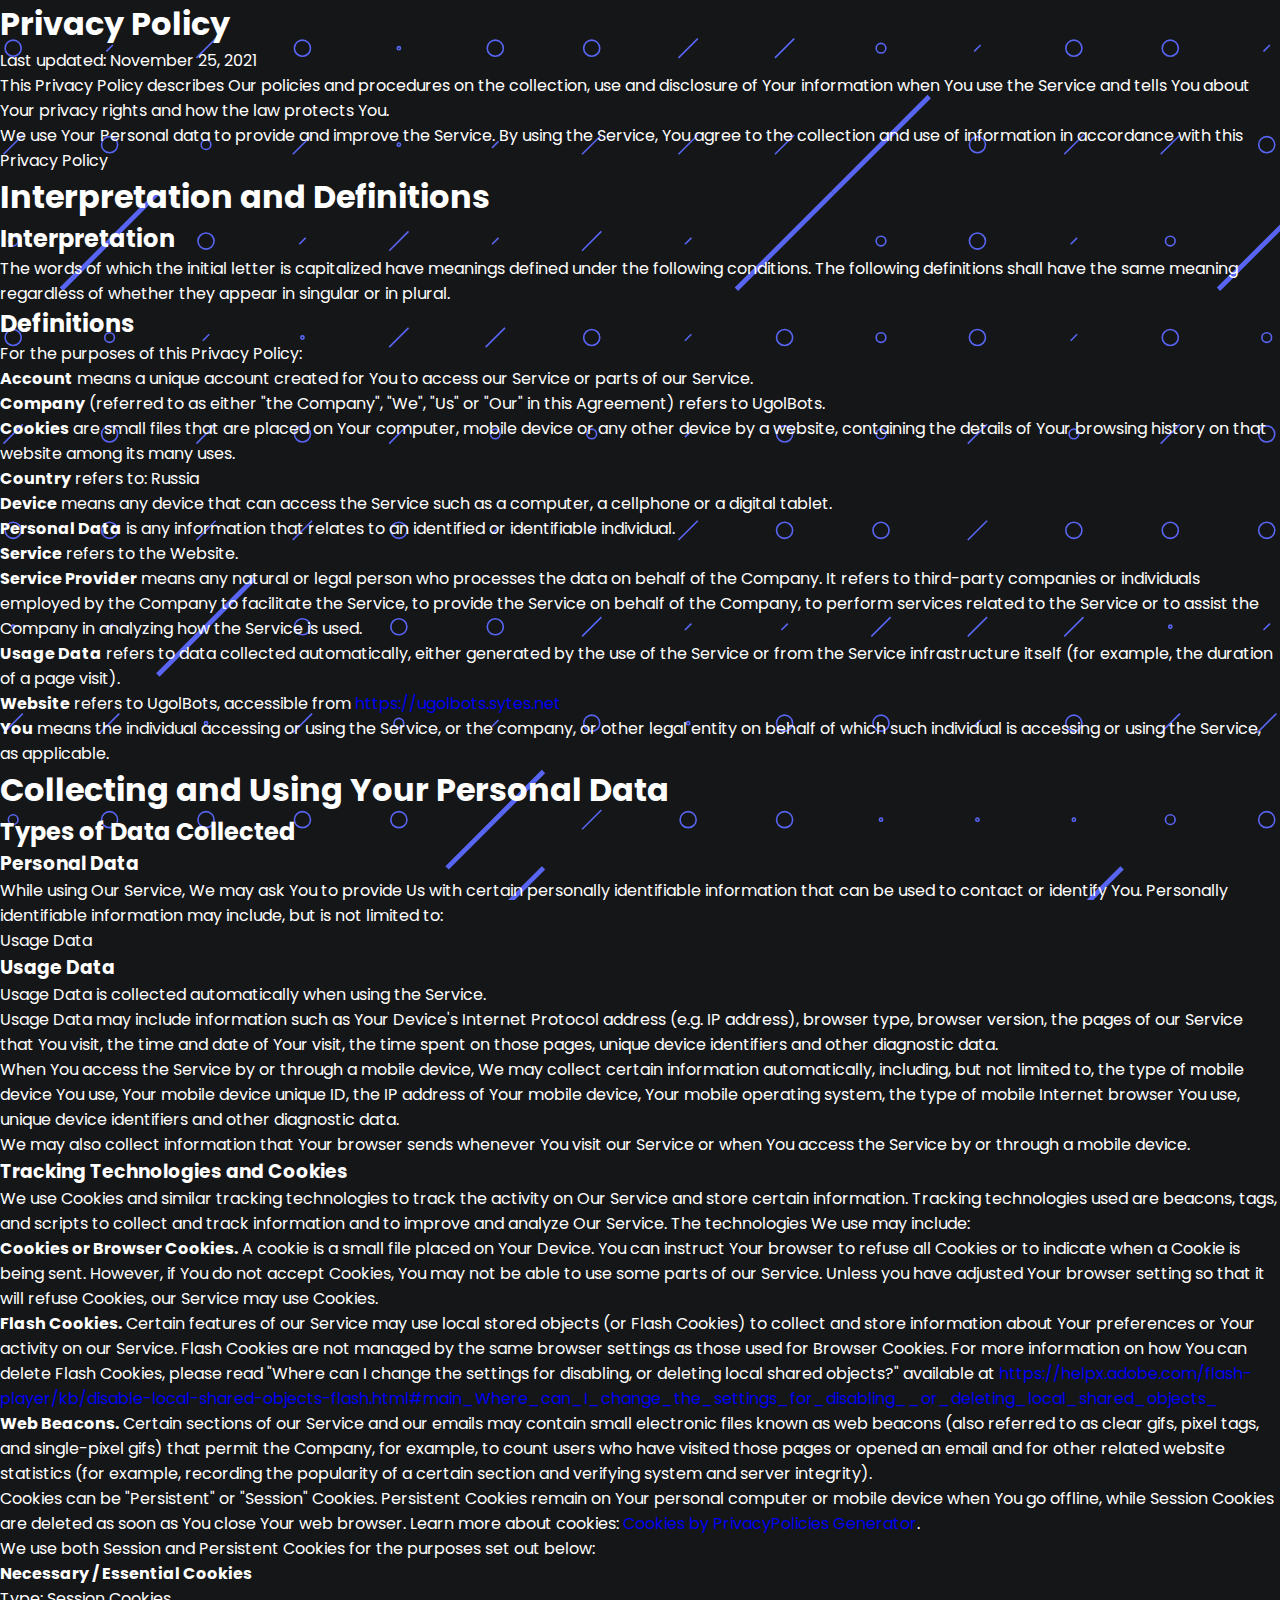
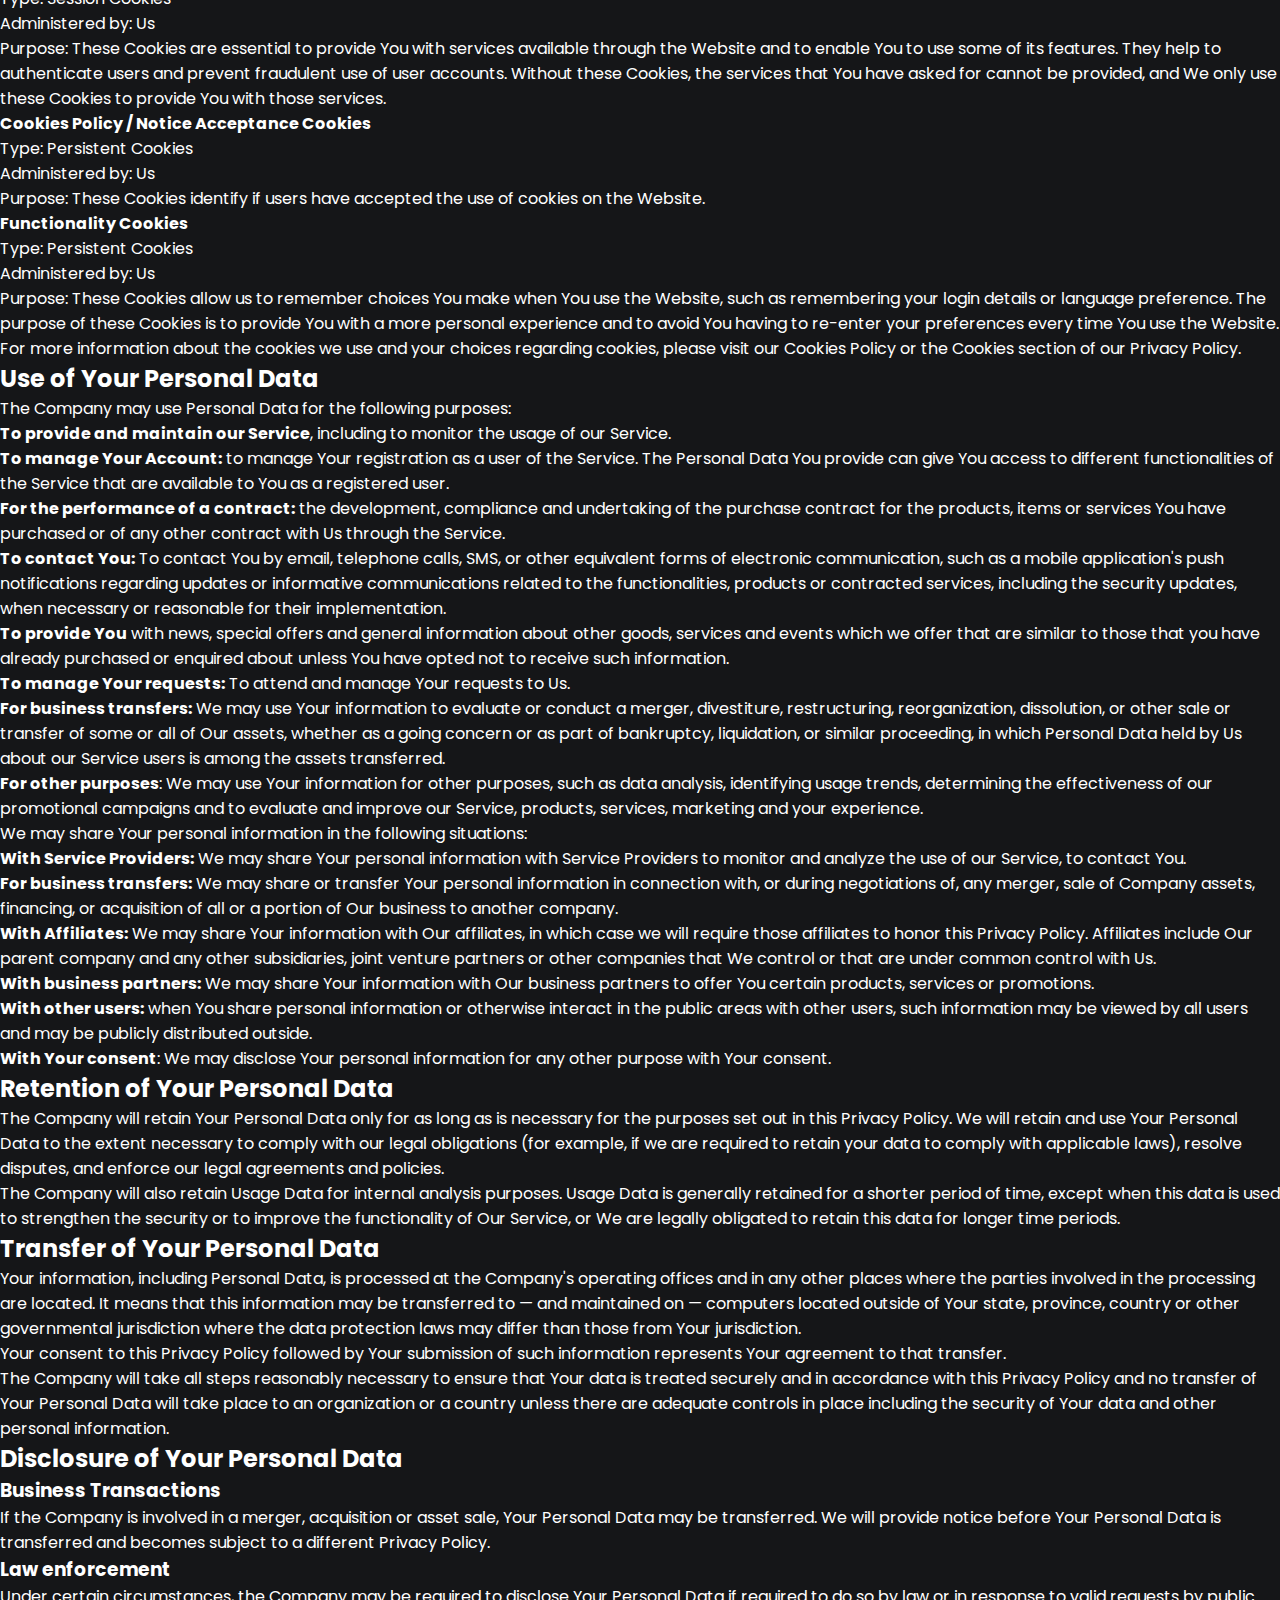
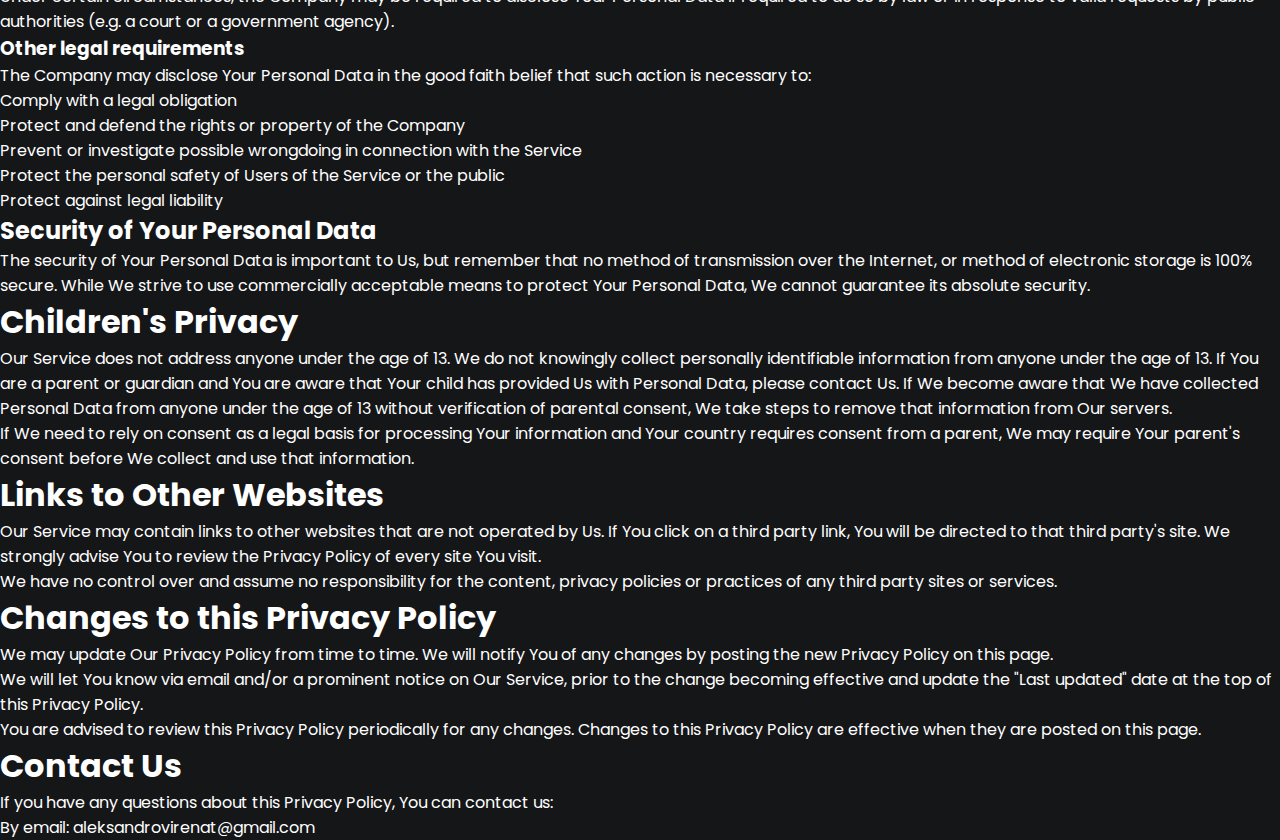
<file: privacypolicy.html>
<!DOCTYPE html>
<html lang="en" dir="ltr"><head><meta http-equiv="Content-Type" content="text/html; charset=UTF-8">

    <head>
      <title>UgolBots</title>
      <link rel="stylesheet" href="index.css">
      <link rel="stylesheet" href="all.min.css">
      <meta name="viewport" content="width=device-width, initial-scale=1.0">

      <meta name="google-site-verification" content="D8Ytj7P6F7Yt4I2kdtnY8jswMGf4Ra6M932sis1V_T4" />

      <meta name="keywords" content="боты дискорд, боты дискорд модерация, угол боты, UgolMine, UgolBots, Discord, Bitmusic, ugolbot, ugolmusic, уголбот, битмюсик, гпщдищеы, Ишеьгышс, гпщдьгышс,гпщдищеы, Вшысщкв ищеы, вшысщкв, боты, дискорд, Discord" />
   
      <link rel="icon" href="favicon.png">
      <link href="css" rel="stylesheet">
    
      <link href="css(1)" rel="stylesheet">
      
      <link href="css(2)" rel="stylesheet">

      <link href="test.css" rel="stylesheet">

   </head>

<html><body>
<h1>Privacy Policy</h1>
<p>Last updated: November 25, 2021</p>
<p>This Privacy Policy describes Our policies and procedures on the collection, use and disclosure of Your information when You use the Service and tells You about Your privacy rights and how the law protects You.</p>
<p>We use Your Personal data to provide and improve the Service. By using the Service, You agree to the collection and use of information in accordance with this Privacy Policy</p>
<h1>Interpretation and Definitions</h1>
<h2>Interpretation</h2>
<p>The words of which the initial letter is capitalized have meanings defined under the following conditions. The following definitions shall have the same meaning regardless of whether they appear in singular or in plural.</p>
<h2>Definitions</h2>
<p>For the purposes of this Privacy Policy:</p>
<ul>
<li>
<p><strong>Account</strong> means a unique account created for You to access our Service or parts of our Service.</p>
</li>
<li>
<p><strong>Company</strong> (referred to as either &quot;the Company&quot;, &quot;We&quot;, &quot;Us&quot; or &quot;Our&quot; in this Agreement) refers to UgolBots.</p>
</li>
<li>
<p><strong>Cookies</strong> are small files that are placed on Your computer, mobile device or any other device by a website, containing the details of Your browsing history on that website among its many uses.</p>
</li>
<li>
<p><strong>Country</strong> refers to:  Russia</p>
</li>
<li>
<p><strong>Device</strong> means any device that can access the Service such as a computer, a cellphone or a digital tablet.</p>
</li>
<li>
<p><strong>Personal Data</strong> is any information that relates to an identified or identifiable individual.</p>
</li>
<li>
<p><strong>Service</strong> refers to the Website.</p>
</li>
<li>
<p><strong>Service Provider</strong> means any natural or legal person who processes the data on behalf of the Company. It refers to third-party companies or individuals employed by the Company to facilitate the Service, to provide the Service on behalf of the Company, to perform services related to the Service or to assist the Company in analyzing how the Service is used.</p>
</li>
<li>
<p><strong>Usage Data</strong> refers to data collected automatically, either generated by the use of the Service or from the Service infrastructure itself (for example, the duration of a page visit).</p>
</li>
<li>
<p><strong>Website</strong> refers to UgolBots, accessible from <a href="https://ugolbots.sytes.net" rel="external nofollow noopener" target="_blank">https://ugolbots.sytes.net</a></p>
</li>
<li>
<p><strong>You</strong> means the individual accessing or using the Service, or the company, or other legal entity on behalf of which such individual is accessing or using the Service, as applicable.</p>
</li>
</ul>
<h1>Collecting and Using Your Personal Data</h1>
<h2>Types of Data Collected</h2>
<h3>Personal Data</h3>
<p>While using Our Service, We may ask You to provide Us with certain personally identifiable information that can be used to contact or identify You. Personally identifiable information may include, but is not limited to:</p>
<ul>
<li>Usage Data</li>
</ul>
<h3>Usage Data</h3>
<p>Usage Data is collected automatically when using the Service.</p>
<p>Usage Data may include information such as Your Device's Internet Protocol address (e.g. IP address), browser type, browser version, the pages of our Service that You visit, the time and date of Your visit, the time spent on those pages, unique device identifiers and other diagnostic data.</p>
<p>When You access the Service by or through a mobile device, We may collect certain information automatically, including, but not limited to, the type of mobile device You use, Your mobile device unique ID, the IP address of Your mobile device, Your mobile operating system, the type of mobile Internet browser You use, unique device identifiers and other diagnostic data.</p>
<p>We may also collect information that Your browser sends whenever You visit our Service or when You access the Service by or through a mobile device.</p>
<h3>Tracking Technologies and Cookies</h3>
<p>We use Cookies and similar tracking technologies to track the activity on Our Service and store certain information. Tracking technologies used are beacons, tags, and scripts to collect and track information and to improve and analyze Our Service. The technologies We use may include:</p>
<ul>
<li><strong>Cookies or Browser Cookies.</strong> A cookie is a small file placed on Your Device. You can instruct Your browser to refuse all Cookies or to indicate when a Cookie is being sent. However, if You do not accept Cookies, You may not be able to use some parts of our Service. Unless you have adjusted Your browser setting so that it will refuse Cookies, our Service may use Cookies.</li>
<li><strong>Flash Cookies.</strong> Certain features of our Service may use local stored objects (or Flash Cookies) to collect and store information about Your preferences or Your activity on our Service. Flash Cookies are not managed by the same browser settings as those used for Browser Cookies. For more information on how You can delete Flash Cookies, please read &quot;Where can I change the settings for disabling, or deleting local shared objects?&quot; available at <a href="https://helpx.adobe.com/flash-player/kb/disable-local-shared-objects-flash.html#main_Where_can_I_change_the_settings_for_disabling__or_deleting_local_shared_objects_" rel="external nofollow noopener" target="_blank">https://helpx.adobe.com/flash-player/kb/disable-local-shared-objects-flash.html#main_Where_can_I_change_the_settings_for_disabling__or_deleting_local_shared_objects_</a></li>
<li><strong>Web Beacons.</strong> Certain sections of our Service and our emails may contain small electronic files known as web beacons (also referred to as clear gifs, pixel tags, and single-pixel gifs) that permit the Company, for example, to count users who have visited those pages or opened an email and for other related website statistics (for example, recording the popularity of a certain section and verifying system and server integrity).</li>
</ul>
<p>Cookies can be &quot;Persistent&quot; or &quot;Session&quot; Cookies. Persistent Cookies remain on Your personal computer or mobile device when You go offline, while Session Cookies are deleted as soon as You close Your web browser. Learn more about cookies: <a href="https://www.privacypolicies.com/blog/privacy-policy-template/#Use_Of_Cookies_Log_Files_And_Tracking" target="_blank">Cookies by PrivacyPolicies Generator</a>.</p>
<p>We use both Session and Persistent Cookies for the purposes set out below:</p>
<ul>
<li>
<p><strong>Necessary / Essential Cookies</strong></p>
<p>Type: Session Cookies</p>
<p>Administered by: Us</p>
<p>Purpose: These Cookies are essential to provide You with services available through the Website and to enable You to use some of its features. They help to authenticate users and prevent fraudulent use of user accounts. Without these Cookies, the services that You have asked for cannot be provided, and We only use these Cookies to provide You with those services.</p>
</li>
<li>
<p><strong>Cookies Policy / Notice Acceptance Cookies</strong></p>
<p>Type: Persistent Cookies</p>
<p>Administered by: Us</p>
<p>Purpose: These Cookies identify if users have accepted the use of cookies on the Website.</p>
</li>
<li>
<p><strong>Functionality Cookies</strong></p>
<p>Type: Persistent Cookies</p>
<p>Administered by: Us</p>
<p>Purpose: These Cookies allow us to remember choices You make when You use the Website, such as remembering your login details or language preference. The purpose of these Cookies is to provide You with a more personal experience and to avoid You having to re-enter your preferences every time You use the Website.</p>
</li>
</ul>
<p>For more information about the cookies we use and your choices regarding cookies, please visit our Cookies Policy or the Cookies section of our Privacy Policy.</p>
<h2>Use of Your Personal Data</h2>
<p>The Company may use Personal Data for the following purposes:</p>
<ul>
<li>
<p><strong>To provide and maintain our Service</strong>, including to monitor the usage of our Service.</p>
</li>
<li>
<p><strong>To manage Your Account:</strong> to manage Your registration as a user of the Service. The Personal Data You provide can give You access to different functionalities of the Service that are available to You as a registered user.</p>
</li>
<li>
<p><strong>For the performance of a contract:</strong> the development, compliance and undertaking of the purchase contract for the products, items or services You have purchased or of any other contract with Us through the Service.</p>
</li>
<li>
<p><strong>To contact You:</strong> To contact You by email, telephone calls, SMS, or other equivalent forms of electronic communication, such as a mobile application's push notifications regarding updates or informative communications related to the functionalities, products or contracted services, including the security updates, when necessary or reasonable for their implementation.</p>
</li>
<li>
<p><strong>To provide You</strong> with news, special offers and general information about other goods, services and events which we offer that are similar to those that you have already purchased or enquired about unless You have opted not to receive such information.</p>
</li>
<li>
<p><strong>To manage Your requests:</strong> To attend and manage Your requests to Us.</p>
</li>
<li>
<p><strong>For business transfers:</strong> We may use Your information to evaluate or conduct a merger, divestiture, restructuring, reorganization, dissolution, or other sale or transfer of some or all of Our assets, whether as a going concern or as part of bankruptcy, liquidation, or similar proceeding, in which Personal Data held by Us about our Service users is among the assets transferred.</p>
</li>
<li>
<p><strong>For other purposes</strong>: We may use Your information for other purposes, such as data analysis, identifying usage trends, determining the effectiveness of our promotional campaigns and to evaluate and improve our Service, products, services, marketing and your experience.</p>
</li>
</ul>
<p>We may share Your personal information in the following situations:</p>
<ul>
<li><strong>With Service Providers:</strong> We may share Your personal information with Service Providers to monitor and analyze the use of our Service,  to contact You.</li>
<li><strong>For business transfers:</strong> We may share or transfer Your personal information in connection with, or during negotiations of, any merger, sale of Company assets, financing, or acquisition of all or a portion of Our business to another company.</li>
<li><strong>With Affiliates:</strong> We may share Your information with Our affiliates, in which case we will require those affiliates to honor this Privacy Policy. Affiliates include Our parent company and any other subsidiaries, joint venture partners or other companies that We control or that are under common control with Us.</li>
<li><strong>With business partners:</strong> We may share Your information with Our business partners to offer You certain products, services or promotions.</li>
<li><strong>With other users:</strong> when You share personal information or otherwise interact in the public areas with other users, such information may be viewed by all users and may be publicly distributed outside.</li>
<li><strong>With Your consent</strong>: We may disclose Your personal information for any other purpose with Your consent.</li>
</ul>
<h2>Retention of Your Personal Data</h2>
<p>The Company will retain Your Personal Data only for as long as is necessary for the purposes set out in this Privacy Policy. We will retain and use Your Personal Data to the extent necessary to comply with our legal obligations (for example, if we are required to retain your data to comply with applicable laws), resolve disputes, and enforce our legal agreements and policies.</p>
<p>The Company will also retain Usage Data for internal analysis purposes. Usage Data is generally retained for a shorter period of time, except when this data is used to strengthen the security or to improve the functionality of Our Service, or We are legally obligated to retain this data for longer time periods.</p>
<h2>Transfer of Your Personal Data</h2>
<p>Your information, including Personal Data, is processed at the Company's operating offices and in any other places where the parties involved in the processing are located. It means that this information may be transferred to — and maintained on — computers located outside of Your state, province, country or other governmental jurisdiction where the data protection laws may differ than those from Your jurisdiction.</p>
<p>Your consent to this Privacy Policy followed by Your submission of such information represents Your agreement to that transfer.</p>
<p>The Company will take all steps reasonably necessary to ensure that Your data is treated securely and in accordance with this Privacy Policy and no transfer of Your Personal Data will take place to an organization or a country unless there are adequate controls in place including the security of Your data and other personal information.</p>
<h2>Disclosure of Your Personal Data</h2>
<h3>Business Transactions</h3>
<p>If the Company is involved in a merger, acquisition or asset sale, Your Personal Data may be transferred. We will provide notice before Your Personal Data is transferred and becomes subject to a different Privacy Policy.</p>
<h3>Law enforcement</h3>
<p>Under certain circumstances, the Company may be required to disclose Your Personal Data if required to do so by law or in response to valid requests by public authorities (e.g. a court or a government agency).</p>
<h3>Other legal requirements</h3>
<p>The Company may disclose Your Personal Data in the good faith belief that such action is necessary to:</p>
<ul>
<li>Comply with a legal obligation</li>
<li>Protect and defend the rights or property of the Company</li>
<li>Prevent or investigate possible wrongdoing in connection with the Service</li>
<li>Protect the personal safety of Users of the Service or the public</li>
<li>Protect against legal liability</li>
</ul>
<h2>Security of Your Personal Data</h2>
<p>The security of Your Personal Data is important to Us, but remember that no method of transmission over the Internet, or method of electronic storage is 100% secure. While We strive to use commercially acceptable means to protect Your Personal Data, We cannot guarantee its absolute security.</p>
<h1>Children's Privacy</h1>
<p>Our Service does not address anyone under the age of 13. We do not knowingly collect personally identifiable information from anyone under the age of 13. If You are a parent or guardian and You are aware that Your child has provided Us with Personal Data, please contact Us. If We become aware that We have collected Personal Data from anyone under the age of 13 without verification of parental consent, We take steps to remove that information from Our servers.</p>
<p>If We need to rely on consent as a legal basis for processing Your information and Your country requires consent from a parent, We may require Your parent's consent before We collect and use that information.</p>
<h1>Links to Other Websites</h1>
<p>Our Service may contain links to other websites that are not operated by Us. If You click on a third party link, You will be directed to that third party's site. We strongly advise You to review the Privacy Policy of every site You visit.</p>
<p>We have no control over and assume no responsibility for the content, privacy policies or practices of any third party sites or services.</p>
<h1>Changes to this Privacy Policy</h1>
<p>We may update Our Privacy Policy from time to time. We will notify You of any changes by posting the new Privacy Policy on this page.</p>
<p>We will let You know via email and/or a prominent notice on Our Service, prior to the change becoming effective and update the &quot;Last updated&quot; date at the top of this Privacy Policy.</p>
<p>You are advised to review this Privacy Policy periodically for any changes. Changes to this Privacy Policy are effective when they are posted on this page.</p>
<h1>Contact Us</h1>
<p>If you have any questions about this Privacy Policy, You can contact us:</p>
<ul>
<li>By email: aleksandrovirenat@gmail.com</li>
</ul>
</html></body>
</file>
<file: index.css>
@import url('https://fonts.googleapis.com/css?family=Poppins:400,500,600,700&display=swap');

* {
    margin: 0;
    padding: 0;
    box-sizing: border-box;
}

body {
    background-image: url("data:image/svg+xml,%3csvg xmlns='http://www.w3.org/2000/svg' version='1.1' xmlns:xlink='http://www.w3.org/1999/xlink' xmlns:svgjs='http://svgjs.com/svgjs' width='1440' height='560' preserveAspectRatio='none' viewBox='0 0 1440 560'%3e%3cg mask='url(%26quot%3b%23SvgjsMask1409%26quot%3b)' fill='none'%3e%3crect width='1440' height='560' x='0' y='0' fill='rgba(21%2c 22%2c 24%2c 1)'%3e%3c/rect%3e%3cuse xlink:href='%23SvgjsSymbol1416' x='0' y='0'%3e%3c/use%3e%3cuse xlink:href='%23SvgjsSymbol1416' x='720' y='0'%3e%3c/use%3e%3c/g%3e%3cdefs%3e%3cmask id='SvgjsMask1409'%3e%3crect width='1440' height='560' fill='white'%3e%3c/rect%3e%3c/mask%3e%3cpath d='M-1 0 a1 1 0 1 0 2 0 a1 1 0 1 0 -2 0z' id='SvgjsPath1412'%3e%3c/path%3e%3cpath d='M-3 0 a3 3 0 1 0 6 0 a3 3 0 1 0 -6 0z' id='SvgjsPath1415'%3e%3c/path%3e%3cpath d='M-5 0 a5 5 0 1 0 10 0 a5 5 0 1 0 -10 0z' id='SvgjsPath1413'%3e%3c/path%3e%3cpath d='M2 -2 L-2 2z' id='SvgjsPath1411'%3e%3c/path%3e%3cpath d='M6 -6 L-6 6z' id='SvgjsPath1410'%3e%3c/path%3e%3cpath d='M30 -30 L-30 30z' id='SvgjsPath1414'%3e%3c/path%3e%3c/defs%3e%3csymbol id='SvgjsSymbol1416'%3e%3cuse xlink:href='%23SvgjsPath1410' x='30' y='30' stroke='rgba(88%2c 101%2c 242%2c 1)'%3e%3c/use%3e%3cuse xlink:href='%23SvgjsPath1410' x='30' y='90' stroke='rgba(88%2c 101%2c 242%2c 1)'%3e%3c/use%3e%3cuse xlink:href='%23SvgjsPath1411' x='30' y='150' stroke='rgba(88%2c 101%2c 242%2c 1)'%3e%3c/use%3e%3cuse xlink:href='%23SvgjsPath1411' x='30' y='210' stroke='rgba(88%2c 101%2c 242%2c 1)'%3e%3c/use%3e%3cuse xlink:href='%23SvgjsPath1411' x='30' y='270' stroke='rgba(88%2c 101%2c 242%2c 1)'%3e%3c/use%3e%3cuse xlink:href='%23SvgjsPath1410' x='30' y='330' stroke='rgba(88%2c 101%2c 242%2c 1)'%3e%3c/use%3e%3cuse xlink:href='%23SvgjsPath1411' x='30' y='390' stroke='rgba(88%2c 101%2c 242%2c 1)'%3e%3c/use%3e%3cuse xlink:href='%23SvgjsPath1412' x='30' y='450' stroke='rgba(88%2c 101%2c 242%2c 1)'%3e%3c/use%3e%3cuse xlink:href='%23SvgjsPath1413' x='30' y='510' stroke='rgba(88%2c 101%2c 242%2c 1)'%3e%3c/use%3e%3cuse xlink:href='%23SvgjsPath1410' x='30' y='570' stroke='rgba(88%2c 101%2c 242%2c 1)'%3e%3c/use%3e%3cuse xlink:href='%23SvgjsPath1410' x='90' y='30' stroke='rgba(88%2c 101%2c 242%2c 1)'%3e%3c/use%3e%3cuse xlink:href='%23SvgjsPath1410' x='90' y='90' stroke='rgba(88%2c 101%2c 242%2c 1)'%3e%3c/use%3e%3cuse xlink:href='%23SvgjsPath1414' x='90' y='150' stroke='rgba(88%2c 101%2c 242%2c 1)' stroke-width='3'%3e%3c/use%3e%3cuse xlink:href='%23SvgjsPath1413' x='90' y='210' stroke='rgba(88%2c 101%2c 242%2c 1)'%3e%3c/use%3e%3cuse xlink:href='%23SvgjsPath1413' x='90' y='270' stroke='rgba(88%2c 101%2c 242%2c 1)'%3e%3c/use%3e%3cuse xlink:href='%23SvgjsPath1413' x='90' y='330' stroke='rgba(88%2c 101%2c 242%2c 1)'%3e%3c/use%3e%3cuse xlink:href='%23SvgjsPath1411' x='90' y='390' stroke='rgba(88%2c 101%2c 242%2c 1)'%3e%3c/use%3e%3cuse xlink:href='%23SvgjsPath1413' x='90' y='450' stroke='rgba(88%2c 101%2c 242%2c 1)'%3e%3c/use%3e%3cuse xlink:href='%23SvgjsPath1413' x='90' y='510' stroke='rgba(88%2c 101%2c 242%2c 1)'%3e%3c/use%3e%3cuse xlink:href='%23SvgjsPath1410' x='90' y='570' stroke='rgba(88%2c 101%2c 242%2c 1)'%3e%3c/use%3e%3cuse xlink:href='%23SvgjsPath1415' x='150' y='30' stroke='rgba(88%2c 101%2c 242%2c 1)'%3e%3c/use%3e%3cuse xlink:href='%23SvgjsPath1414' x='150' y='90' stroke='rgba(88%2c 101%2c 242%2c 1)' stroke-width='3'%3e%3c/use%3e%3cuse xlink:href='%23SvgjsPath1415' x='150' y='150' stroke='rgba(88%2c 101%2c 242%2c 1)'%3e%3c/use%3e%3cuse xlink:href='%23SvgjsPath1415' x='150' y='210' stroke='rgba(88%2c 101%2c 242%2c 1)'%3e%3c/use%3e%3cuse xlink:href='%23SvgjsPath1415' x='150' y='270' stroke='rgba(88%2c 101%2c 242%2c 1)'%3e%3c/use%3e%3cuse xlink:href='%23SvgjsPath1413' x='150' y='330' stroke='rgba(88%2c 101%2c 242%2c 1)'%3e%3c/use%3e%3cuse xlink:href='%23SvgjsPath1410' x='150' y='390' stroke='rgba(88%2c 101%2c 242%2c 1)'%3e%3c/use%3e%3cuse xlink:href='%23SvgjsPath1413' x='150' y='450' stroke='rgba(88%2c 101%2c 242%2c 1)'%3e%3c/use%3e%3cuse xlink:href='%23SvgjsPath1412' x='150' y='510' stroke='rgba(88%2c 101%2c 242%2c 1)'%3e%3c/use%3e%3cuse xlink:href='%23SvgjsPath1415' x='150' y='570' stroke='rgba(88%2c 101%2c 242%2c 1)'%3e%3c/use%3e%3cuse xlink:href='%23SvgjsPath1411' x='210' y='30' stroke='rgba(88%2c 101%2c 242%2c 1)'%3e%3c/use%3e%3cuse xlink:href='%23SvgjsPath1413' x='210' y='90' stroke='rgba(88%2c 101%2c 242%2c 1)'%3e%3c/use%3e%3cuse xlink:href='%23SvgjsPath1413' x='210' y='150' stroke='rgba(88%2c 101%2c 242%2c 1)'%3e%3c/use%3e%3cuse xlink:href='%23SvgjsPath1413' x='210' y='210' stroke='rgba(88%2c 101%2c 242%2c 1)'%3e%3c/use%3e%3cuse xlink:href='%23SvgjsPath1410' x='210' y='270' stroke='rgba(88%2c 101%2c 242%2c 1)'%3e%3c/use%3e%3cuse xlink:href='%23SvgjsPath1410' x='210' y='330' stroke='rgba(88%2c 101%2c 242%2c 1)'%3e%3c/use%3e%3cuse xlink:href='%23SvgjsPath1410' x='210' y='390' stroke='rgba(88%2c 101%2c 242%2c 1)'%3e%3c/use%3e%3cuse xlink:href='%23SvgjsPath1411' x='210' y='450' stroke='rgba(88%2c 101%2c 242%2c 1)'%3e%3c/use%3e%3cuse xlink:href='%23SvgjsPath1412' x='210' y='510' stroke='rgba(88%2c 101%2c 242%2c 1)'%3e%3c/use%3e%3cuse xlink:href='%23SvgjsPath1411' x='210' y='570' stroke='rgba(88%2c 101%2c 242%2c 1)'%3e%3c/use%3e%3cuse xlink:href='%23SvgjsPath1413' x='270' y='30' stroke='rgba(88%2c 101%2c 242%2c 1)'%3e%3c/use%3e%3cuse xlink:href='%23SvgjsPath1410' x='270' y='90' stroke='rgba(88%2c 101%2c 242%2c 1)'%3e%3c/use%3e%3cuse xlink:href='%23SvgjsPath1411' x='270' y='150' stroke='rgba(88%2c 101%2c 242%2c 1)'%3e%3c/use%3e%3cuse xlink:href='%23SvgjsPath1411' x='270' y='210' stroke='rgba(88%2c 101%2c 242%2c 1)'%3e%3c/use%3e%3cuse xlink:href='%23SvgjsPath1415' x='270' y='270' stroke='rgba(88%2c 101%2c 242%2c 1)'%3e%3c/use%3e%3cuse xlink:href='%23SvgjsPath1413' x='270' y='330' stroke='rgba(88%2c 101%2c 242%2c 1)'%3e%3c/use%3e%3cuse xlink:href='%23SvgjsPath1410' x='270' y='390' stroke='rgba(88%2c 101%2c 242%2c 1)'%3e%3c/use%3e%3cuse xlink:href='%23SvgjsPath1413' x='270' y='450' stroke='rgba(88%2c 101%2c 242%2c 1)'%3e%3c/use%3e%3cuse xlink:href='%23SvgjsPath1412' x='270' y='510' stroke='rgba(88%2c 101%2c 242%2c 1)'%3e%3c/use%3e%3cuse xlink:href='%23SvgjsPath1414' x='270' y='570' stroke='rgba(88%2c 101%2c 242%2c 1)' stroke-width='3'%3e%3c/use%3e%3cuse xlink:href='%23SvgjsPath1413' x='330' y='30' stroke='rgba(88%2c 101%2c 242%2c 1)'%3e%3c/use%3e%3cuse xlink:href='%23SvgjsPath1410' x='330' y='90' stroke='rgba(88%2c 101%2c 242%2c 1)'%3e%3c/use%3e%3cuse xlink:href='%23SvgjsPath1415' x='330' y='150' stroke='rgba(88%2c 101%2c 242%2c 1)'%3e%3c/use%3e%3cuse xlink:href='%23SvgjsPath1413' x='330' y='210' stroke='rgba(88%2c 101%2c 242%2c 1)'%3e%3c/use%3e%3cuse xlink:href='%23SvgjsPath1410' x='330' y='270' stroke='rgba(88%2c 101%2c 242%2c 1)'%3e%3c/use%3e%3cuse xlink:href='%23SvgjsPath1413' x='330' y='330' stroke='rgba(88%2c 101%2c 242%2c 1)'%3e%3c/use%3e%3cuse xlink:href='%23SvgjsPath1412' x='330' y='390' stroke='rgba(88%2c 101%2c 242%2c 1)'%3e%3c/use%3e%3cuse xlink:href='%23SvgjsPath1410' x='330' y='450' stroke='rgba(88%2c 101%2c 242%2c 1)'%3e%3c/use%3e%3cuse xlink:href='%23SvgjsPath1415' x='330' y='510' stroke='rgba(88%2c 101%2c 242%2c 1)'%3e%3c/use%3e%3cuse xlink:href='%23SvgjsPath1411' x='330' y='570' stroke='rgba(88%2c 101%2c 242%2c 1)'%3e%3c/use%3e%3cuse xlink:href='%23SvgjsPath1411' x='390' y='30' stroke='rgba(88%2c 101%2c 242%2c 1)'%3e%3c/use%3e%3cuse xlink:href='%23SvgjsPath1413' x='390' y='90' stroke='rgba(88%2c 101%2c 242%2c 1)'%3e%3c/use%3e%3cuse xlink:href='%23SvgjsPath1414' x='390' y='150' stroke='rgba(88%2c 101%2c 242%2c 1)' stroke-width='3'%3e%3c/use%3e%3cuse xlink:href='%23SvgjsPath1415' x='390' y='210' stroke='rgba(88%2c 101%2c 242%2c 1)'%3e%3c/use%3e%3cuse xlink:href='%23SvgjsPath1413' x='390' y='270' stroke='rgba(88%2c 101%2c 242%2c 1)'%3e%3c/use%3e%3cuse xlink:href='%23SvgjsPath1413' x='390' y='330' stroke='rgba(88%2c 101%2c 242%2c 1)'%3e%3c/use%3e%3cuse xlink:href='%23SvgjsPath1411' x='390' y='390' stroke='rgba(88%2c 101%2c 242%2c 1)'%3e%3c/use%3e%3cuse xlink:href='%23SvgjsPath1410' x='390' y='450' stroke='rgba(88%2c 101%2c 242%2c 1)'%3e%3c/use%3e%3cuse xlink:href='%23SvgjsPath1413' x='390' y='510' stroke='rgba(88%2c 101%2c 242%2c 1)'%3e%3c/use%3e%3cuse xlink:href='%23SvgjsPath1413' x='390' y='570' stroke='rgba(88%2c 101%2c 242%2c 1)'%3e%3c/use%3e%3cuse xlink:href='%23SvgjsPath1410' x='450' y='30' stroke='rgba(88%2c 101%2c 242%2c 1)'%3e%3c/use%3e%3cuse xlink:href='%23SvgjsPath1415' x='450' y='90' stroke='rgba(88%2c 101%2c 242%2c 1)'%3e%3c/use%3e%3cuse xlink:href='%23SvgjsPath1413' x='450' y='150' stroke='rgba(88%2c 101%2c 242%2c 1)'%3e%3c/use%3e%3cuse xlink:href='%23SvgjsPath1411' x='450' y='210' stroke='rgba(88%2c 101%2c 242%2c 1)'%3e%3c/use%3e%3cuse xlink:href='%23SvgjsPath1410' x='450' y='270' stroke='rgba(88%2c 101%2c 242%2c 1)'%3e%3c/use%3e%3cuse xlink:href='%23SvgjsPath1410' x='450' y='330' stroke='rgba(88%2c 101%2c 242%2c 1)'%3e%3c/use%3e%3cuse xlink:href='%23SvgjsPath1414' x='450' y='390' stroke='rgba(88%2c 101%2c 242%2c 1)' stroke-width='3'%3e%3c/use%3e%3cuse xlink:href='%23SvgjsPath1412' x='450' y='450' stroke='rgba(88%2c 101%2c 242%2c 1)'%3e%3c/use%3e%3cuse xlink:href='%23SvgjsPath1413' x='450' y='510' stroke='rgba(88%2c 101%2c 242%2c 1)'%3e%3c/use%3e%3cuse xlink:href='%23SvgjsPath1413' x='450' y='570' stroke='rgba(88%2c 101%2c 242%2c 1)'%3e%3c/use%3e%3cuse xlink:href='%23SvgjsPath1413' x='510' y='30' stroke='rgba(88%2c 101%2c 242%2c 1)'%3e%3c/use%3e%3cuse xlink:href='%23SvgjsPath1410' x='510' y='90' stroke='rgba(88%2c 101%2c 242%2c 1)'%3e%3c/use%3e%3cuse xlink:href='%23SvgjsPath1411' x='510' y='150' stroke='rgba(88%2c 101%2c 242%2c 1)'%3e%3c/use%3e%3cuse xlink:href='%23SvgjsPath1412' x='510' y='210' stroke='rgba(88%2c 101%2c 242%2c 1)'%3e%3c/use%3e%3cuse xlink:href='%23SvgjsPath1413' x='510' y='270' stroke='rgba(88%2c 101%2c 242%2c 1)'%3e%3c/use%3e%3cuse xlink:href='%23SvgjsPath1410' x='510' y='330' stroke='rgba(88%2c 101%2c 242%2c 1)'%3e%3c/use%3e%3cuse xlink:href='%23SvgjsPath1413' x='510' y='390' stroke='rgba(88%2c 101%2c 242%2c 1)'%3e%3c/use%3e%3cuse xlink:href='%23SvgjsPath1410' x='510' y='450' stroke='rgba(88%2c 101%2c 242%2c 1)'%3e%3c/use%3e%3cuse xlink:href='%23SvgjsPath1413' x='510' y='510' stroke='rgba(88%2c 101%2c 242%2c 1)'%3e%3c/use%3e%3cuse xlink:href='%23SvgjsPath1413' x='510' y='570' stroke='rgba(88%2c 101%2c 242%2c 1)'%3e%3c/use%3e%3cuse xlink:href='%23SvgjsPath1412' x='570' y='30' stroke='rgba(88%2c 101%2c 242%2c 1)'%3e%3c/use%3e%3cuse xlink:href='%23SvgjsPath1412' x='570' y='90' stroke='rgba(88%2c 101%2c 242%2c 1)'%3e%3c/use%3e%3cuse xlink:href='%23SvgjsPath1410' x='570' y='150' stroke='rgba(88%2c 101%2c 242%2c 1)'%3e%3c/use%3e%3cuse xlink:href='%23SvgjsPath1410' x='570' y='210' stroke='rgba(88%2c 101%2c 242%2c 1)'%3e%3c/use%3e%3cuse xlink:href='%23SvgjsPath1410' x='570' y='270' stroke='rgba(88%2c 101%2c 242%2c 1)'%3e%3c/use%3e%3cuse xlink:href='%23SvgjsPath1413' x='570' y='330' stroke='rgba(88%2c 101%2c 242%2c 1)'%3e%3c/use%3e%3cuse xlink:href='%23SvgjsPath1413' x='570' y='390' stroke='rgba(88%2c 101%2c 242%2c 1)'%3e%3c/use%3e%3cuse xlink:href='%23SvgjsPath1415' x='570' y='450' stroke='rgba(88%2c 101%2c 242%2c 1)'%3e%3c/use%3e%3cuse xlink:href='%23SvgjsPath1413' x='570' y='510' stroke='rgba(88%2c 101%2c 242%2c 1)'%3e%3c/use%3e%3cuse xlink:href='%23SvgjsPath1410' x='570' y='570' stroke='rgba(88%2c 101%2c 242%2c 1)'%3e%3c/use%3e%3cuse xlink:href='%23SvgjsPath1413' x='630' y='30' stroke='rgba(88%2c 101%2c 242%2c 1)'%3e%3c/use%3e%3cuse xlink:href='%23SvgjsPath1411' x='630' y='90' stroke='rgba(88%2c 101%2c 242%2c 1)'%3e%3c/use%3e%3cuse xlink:href='%23SvgjsPath1411' x='630' y='150' stroke='rgba(88%2c 101%2c 242%2c 1)'%3e%3c/use%3e%3cuse xlink:href='%23SvgjsPath1410' x='630' y='210' stroke='rgba(88%2c 101%2c 242%2c 1)'%3e%3c/use%3e%3cuse xlink:href='%23SvgjsPath1415' x='630' y='270' stroke='rgba(88%2c 101%2c 242%2c 1)'%3e%3c/use%3e%3cuse xlink:href='%23SvgjsPath1411' x='630' y='330' stroke='rgba(88%2c 101%2c 242%2c 1)'%3e%3c/use%3e%3cuse xlink:href='%23SvgjsPath1413' x='630' y='390' stroke='rgba(88%2c 101%2c 242%2c 1)'%3e%3c/use%3e%3cuse xlink:href='%23SvgjsPath1411' x='630' y='450' stroke='rgba(88%2c 101%2c 242%2c 1)'%3e%3c/use%3e%3cuse xlink:href='%23SvgjsPath1414' x='630' y='510' stroke='rgba(88%2c 101%2c 242%2c 1)' stroke-width='3'%3e%3c/use%3e%3cuse xlink:href='%23SvgjsPath1414' x='630' y='570' stroke='rgba(88%2c 101%2c 242%2c 1)' stroke-width='3'%3e%3c/use%3e%3cuse xlink:href='%23SvgjsPath1413' x='690' y='30' stroke='rgba(88%2c 101%2c 242%2c 1)'%3e%3c/use%3e%3cuse xlink:href='%23SvgjsPath1410' x='690' y='90' stroke='rgba(88%2c 101%2c 242%2c 1)'%3e%3c/use%3e%3cuse xlink:href='%23SvgjsPath1410' x='690' y='150' stroke='rgba(88%2c 101%2c 242%2c 1)'%3e%3c/use%3e%3cuse xlink:href='%23SvgjsPath1413' x='690' y='210' stroke='rgba(88%2c 101%2c 242%2c 1)'%3e%3c/use%3e%3cuse xlink:href='%23SvgjsPath1415' x='690' y='270' stroke='rgba(88%2c 101%2c 242%2c 1)'%3e%3c/use%3e%3cuse xlink:href='%23SvgjsPath1411' x='690' y='330' stroke='rgba(88%2c 101%2c 242%2c 1)'%3e%3c/use%3e%3cuse xlink:href='%23SvgjsPath1410' x='690' y='390' stroke='rgba(88%2c 101%2c 242%2c 1)'%3e%3c/use%3e%3cuse xlink:href='%23SvgjsPath1413' x='690' y='450' stroke='rgba(88%2c 101%2c 242%2c 1)'%3e%3c/use%3e%3cuse xlink:href='%23SvgjsPath1410' x='690' y='510' stroke='rgba(88%2c 101%2c 242%2c 1)'%3e%3c/use%3e%3cuse xlink:href='%23SvgjsPath1411' x='690' y='570' stroke='rgba(88%2c 101%2c 242%2c 1)'%3e%3c/use%3e%3c/symbol%3e%3c/svg%3e");
    background-size: cover;
    background-position: center;
    background-repeat: no-repeat;
    background-attachment: fixed;
    background-color: rgb(21, 22, 24);
    font-family: 'Poppins', sans-serif;
    -webkit-font-smoothing: antialiased;
    -moz-osx-font-smoothing: grayscale;
    text-rendering: optimizeLegibility;
}



#loader {
    width: 100%;
    height: 100vh;
    background-color: #151618;
    display: flex;
    justify-content: center;
    align-items: center;
}

#loader .loading {
    width: 10vw;
    height: 50px;
    position: relative;
}

#loader .loading span {
    background-color: #0F0F10;
    border-radius: 50px;
    display: block;
    height: 16px;
    width: 16px;
    bottom: 0;
    position: absolute;
    transform: translateX(64px);
    animation: loading 2s ease-in-out both infinite;
}

#loader .loading span:before {
    position: absolute;
    content: "";
    width: 100%;
    height: 100%;
    background-color: #8F5AC9;
    border-radius: inherit;
    animation: loading2 2s ease-in-out both infinite;
}

@keyframes loading {
    0% {
        width: 16px;
        transform: translateX(0px);
    }

    40% {
        width: 100%;
        transform: translateX(0px);
    }

    80% {
        width: 16px;
        transform: translateX(64px);
    }

    90% {
        width: 100%;
        transform: translateX(0px);
    }

    100% {
        width: 16px;
        transform: translateX(0px);
    }
}

@keyframes loading2 {
    0% {
        transform: translateX(0px);
        width: 16px;
    }

    40% {
        transform: translateX(0%);
        width: 80%;
    }

    80% {
        width: 100%;
        transform: translateX(0px);
    }

    90% {
        width: 80%;
        transform: translateX(15px);
    }

    100% {
        transform: translateX(0px);
        width: 16px;
    }
}

#page {
    display: none;
}

@keyframes pageShow {
    from {
        filter: grayscale(100%);
    }

    to {
        filter: grayscale(0%);
    }
}

/* width */
::-webkit-scrollbar {
    width: 8px;
}

/* Track */
::-webkit-scrollbar-track {
    background: #0E0E0F !important;
}

/* Handle */
::-webkit-scrollbar-thumb {
    background: #5865F2 !important;
    border-radius: 100px !important;
}

/* Handle on hover */
::-webkit-scrollbar-thumb:hover {
    background: #202225 !important;
}

nav {
    display: flex;
    height: 55px;
    width: 100%;
    background: #0f0f10;
    align-items: center;
    justify-content: space-between;
    padding: 0 50px 0 100px;
    flex-wrap: wrap;
    animation: pageShow .3s ease-in-out;
}

nav .logo {
    font-size: 30px;
    font-weight: bold !important;
    color: #fff;
}

.logo img {
    position: absolute;
    border-radius: 50%;
    height: 40px;
    margin-top: 2px;
    margin-left: -50px;
    border: 2px solid #5865F2;
}

#botLogo {
    border-radius: 50%;
    width: 180px;
    height: 180px;
    border: 2px solid #5865F2;
}


#botLogo {
    background-color: #5865F2;
    box-shadow: 0px 0px 8px 2px rgba(88, 101, 242, .5);
    -webkit-box-shadow: 0px 0px 8px 2px rgba(88, 101, 242, .5);
    -moz-box-shadow: 0px 0px 8px 2px rgba(88, 101, 242, .5);
}

nav ul {
    display: flex;
    flex-wrap: wrap;
    list-style: none;
}

nav ul li {
    margin: 0 4px;
}

nav ul li a {
    color: #fff;
    text-decoration: none;
    font-size: 16px;
    font-weight: lighter;
    padding: 5px 10px;
    border-radius: 3px;
    transition: all 0.3s ease;
}

nav ul li a.active,
nav ul li a:hover {
    color: #fff;
    background: #1d1e21;
}

nav ul li a.active:hover {
    background-color: #5865F2;
}

nav .menu-btn i {
    color: #fff;
    font-size: 22px;
    cursor: pointer;
    display: none;
}

nav .openMenu {
    font-size: 25px;
    display: none;
    cursor: pointer;
    color: #fff;
}

nav .mainMenu .closeMenu,
.icons i {
    font-size: 2rem;
    display: none;
    cursor: pointer;
    color: #fff;
}

.invite {
    background-color: #5865F2;
}

@media (max-width: 1000px) {
    nav {
        padding: 0 40px 0 50px;
    }

    nav .logo {
        font-size: 30px;
        font-weight: bold !important;
        color: #fff;
        margin-left: 5px;
    }

    .logo img {
        position: absolute;
        border-radius: 50%;
        height: 40px;
        margin-top: 2px;
        margin-left: -45px;
        border: 2px solid #5865F2;
    }
}

@media(max-width: 900px) {
    nav {
        padding: 0 40px 0 50px;
    }

    nav .mainMenu {
        height: 100vh;
        position: fixed;
        top: 0;
        right: 0;
        left: 0;
        z-index: 10;
        flex-direction: column;
        justify-content: center;
        align-items: center;
        background: #0F0F10;
        transition: top .5s ease;
        display: none;
    }

    nav .mainMenu .closeMenu {
        display: block;
        position: absolute;
        top: 20px;
        right: 30px;

    }

    nav .openMenu {
        display: block;
    }

    .icons i {
        display: inline-block;
        padding: 12px;
    }

    nav ul {
        position: fixed;
        top: 80px;
        left: -100%;
        background: #0f0f10;
        height: 100vh;
        width: 100%;
        text-align: center;
        display: block;
        /* transition: 0.6s cubic-bezier(0.68, -0.55, 0.265, 1.55); */
    }

    nav ul li {
        width: 100%;
        margin: 15px 0;
    }

    nav ul li a {
        display: block;
        font-size: 20px;
        /* transition: 0.6s cubic-bezier(0.68, -0.55, 0.265, 1.55); */

    }

    nav ul li a.active,
    nav ul li a:hover {
        background: none;
        color: #5865F2;
    }

    .invite {
        background-color: #0F0F10;
    }


}

.content {
    position: absolute;
    top: 50%;
    left: 50%;
    transform: translate(-50%, -50%);
    text-align: center;
    z-index: -1;
    width: 100%;
    padding: 0 30px;
    color: #fff;
    animation: pageShow .3s ease-in-out;
}

.title {
    font-size: 40px;
    font-weight: 700;
    animation: pageShow .3s ease-in-out;
}

.subtitle {
    color: rgba(255, 255, 255, 0.75);
    font-size: 20px;
    font-weight: lighter;
    margin-bottom: 10px;
    animation: pageShow .3s ease-in-out;
}

a {
    text-decoration: none;
}

.btn {
    color: #fff;
    background-color: #1D1E21;
    text-decoration: none;
    font-size: 18px;
    margin: 5px;
    font-weight: 500;
    padding: 10px 15px;
    border-radius: 5px;
    transition: all 0.3s ease;

    box-shadow: 0px 0px 8px 2px rgba(0, 0, 0, .2);
    animation: pageShow .3s ease-in-out;
}

.btn-primary {
    background-color: #5865F2;
}

.btn-secondary {
    transition: all 0.3s ease-in-out;
}

.btn-primary:hover {
    background-color: #5865F2;
    box-shadow: 0px 0px 8px 2px rgba(88, 101, 242, .5);
    -webkit-box-shadow: 0px 0px 8px 2px rgba(88, 101, 242, .5);
    -moz-box-shadow: 0px 0px 8px 2px rgba(88, 101, 242, .5);
}

.btn-secondary:hover {
    background-color: #1D1E21;
    background-color: rgba(88, 101, 242, .7);
}


@media (max-width: 335px) {
    .btn {
        display: flex;
        flex-direction: column;
    }
}

.noselect {
    -webkit-touch-callout: none;
    -webkit-user-select: none;
    -moz-user-select: none;
    -ms-user-select: none;
    user-select: none;
}

.noselect {
    -webkit-touch-callout: none;
    -webkit-user-select: none;
    -khtml-user-select: none;
    -webkit-user-drag: none;
    -moz-user-select: none;
    -ms-user-select: none;
    user-select: none;
}


@media (max-width: 420px) {
    .title {
        font-size: 30px;
    }

    .subtitle {
        font-size: 12px;
    }

    .btn {
        font-size: 14px;
        margin: 2px;
        padding: 8px 13px;
    }
}
</file>
<file: test.css>
h1 {
    color: #ffffff;
}

h2 {
    color: #ffffff;
}

p {
    color: #ffffff;
}

ul {
    color: #ffffff;
}

li {
    color: #ffffff;
}

h3 {
    color: #ffffff;
}
</file>
